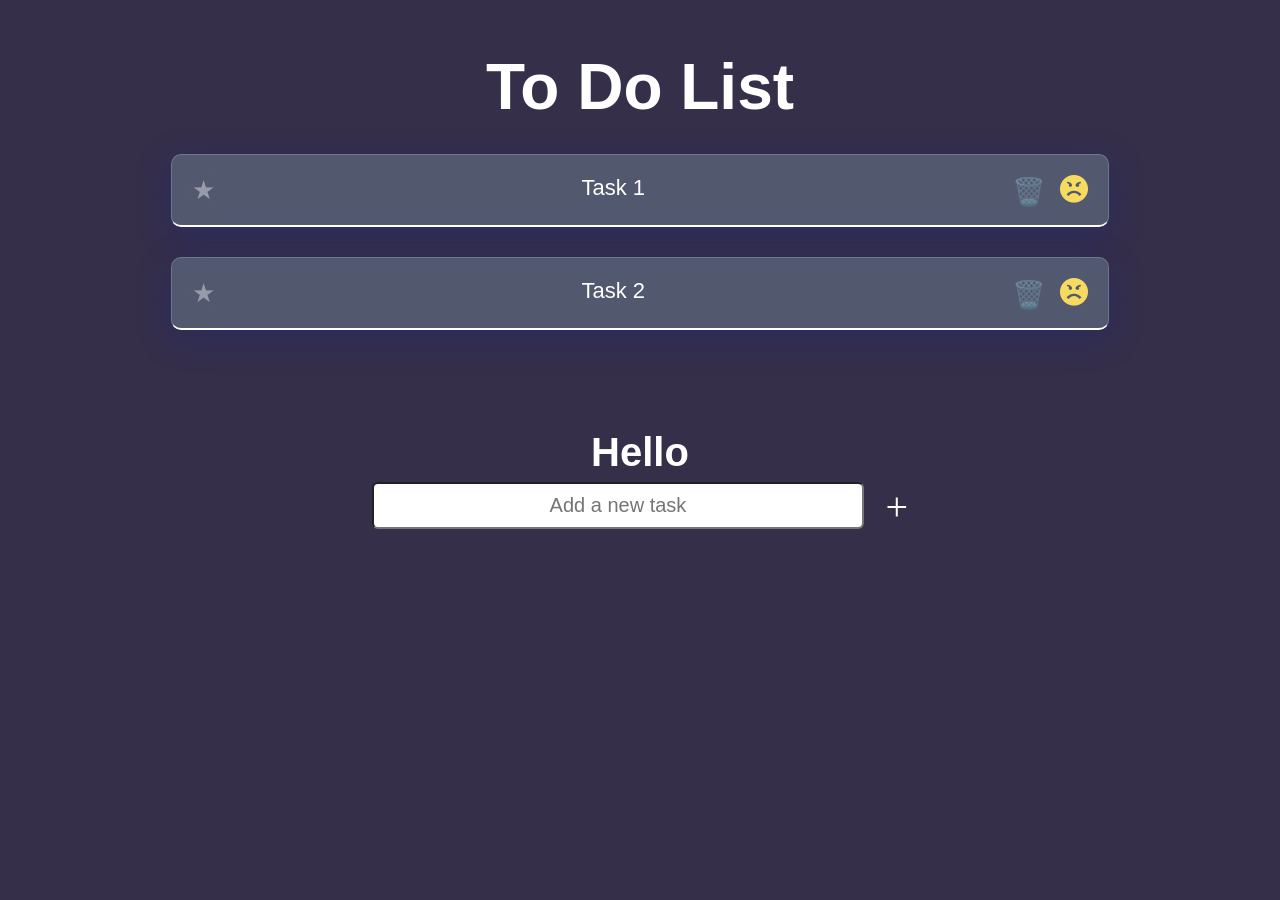
<file: index.html>
<!DOCTYPE html>
<html lang="en">

<head>
    <meta charset="UTF-8">
    <meta http-equiv="X-UA-Compatible" content="IE=edge">
    <meta name="viewport" content="width=device-width, initial-scale=1.0">
    <title>To Do List</title>
    <link rel="stylesheet" href="css.css">
    <script src="js.js" defer></script>
    <link rel="stylesheet" href="style.css">



</head>

<body>

    <h1>To Do List </h1>


    <section id="container">
    <div class="task">
        <span class="icon-star icon">★</span>
        <p class="task-text">Task 1</p>

        <div>
            <span class="icon-trash icon">🗑️</span>

            <span class="icon-angry2 icon"> </span>
        </div>


        <!-- <span class="icon-heart"></span> -->
    </div>

    <div class="task">
        <span class="icon-star icon">★</span>
        <p class="task-text">Task 2</p>

        <div>
            <span class="icon-trash icon">🗑️</span>

            <span class="icon-angry2 icon"> </span>
        </div>
    </div>

    </section>

<h2> Hello </h2>
        
<form >
    <input  type="text" placeholder="Add a new task">
    <button class="icon-upload">+</button> 

    </button>
    </form>

</body>

</html>
</file>
<file: css.css>
*{
    margin: 0;
    padding: 0;
    font-family: 'Poppins', sans-serif;
    color: white;
}

body{
background-color: #352F4A;
}
h1{

    text-align: center;
    font-size: 4rem;
    margin-top: 50px;
}
.task{

margin-top: 30px;
margin-bottom: 30px;
width: 70vw;
margin-left: auto;
margin-right: auto;
padding:  20px ;
display: flex;
justify-content: space-between;

background: rgba( 172, 214, 221, 0.25 );
box-shadow: 0 8px 32px 0 rgba( 31, 38, 135, 0.37 );
backdrop-filter: blur( 17.5px );
-webkit-backdrop-filter: blur( 17.5px );
border-radius: 10px;
border: 1px solid rgba( 255, 255, 255, 0.18 );
border-bottom: 2px solid #fff;



}
p{
    font-size: 22px;


}

.icon:hover{
    font-size: 25px;
    transition: 0.3s;
    cursor: pointer;
}

.icon-star , .icon-trash {
    font-size: 26px;
    opacity: 0.4;
}
.icon-star:hover  {

    color:orange;
    opacity: 1;
}

.icon-trash  {
    margin-right: 10px;
    font-size: 27px;

    
}
.icon-trash:hover  {
    color:red;
    opacity: 1;

}

.icon-angry2  {
    color:rgb(247,219,97);
    font-size: 28px;
    opacity: 1;

}

h2{
    text-align: center;
    font-size: 40px;
    margin-top: 100px;


}
form{
    text-align: center;
    margin-bottom: 200px;
}
input{

    padding: 10px 20px;
    border-radius: 6px;
    width: 35vw;
    font-size: 20px;
    text-align: center;
    color: black;

}
button{all:unset}
.icon-upload{
    font-size: 40px;
    margin-left: 17px;
    position: relative;
    top: 8px;

}
.icon-upload:hover{
    font-size: 45px;
    color:rgb(247,219,97);
    transition: 0.3s;
    cursor: pointer;
}
.dn{
    display: none;
}
.icon-heart{
    font-size: 30px;
    color: red;
    opacity: 0.8;
}
.icon-heart:hover{
    font-size: 35px;
    opacity: 1;
    transition: 0.3s;
    cursor: pointer;
}
.finish{
    text-decoration: line-through;
    opacity: 0.5;
}
.orange{
    color:orange;
    opacity: 4;
}
</file>
<file: style.css>
@font-face {
  font-family: 'icomoon';
  src:  url('fonts/icomoon.eot?nvpsiv');
  src:  url('fonts/icomoon.eot?nvpsiv#iefix') format('embedded-opentype'),
    url('fonts/icomoon.ttf?nvpsiv') format('truetype'),
    url('fonts/icomoon.woff?nvpsiv') format('woff'),
    url('fonts/icomoon.svg?nvpsiv#icomoon') format('svg');
  font-weight: normal;
  font-style: normal;
  font-display: block;
}

[class^="icon-"], [class*=" icon-"] {
  /* use !important to prevent issues with browser extensions that change fonts */
  font-family: 'icomoon' !important;
  speak: never;
  font-style: normal;
  font-weight: normal;
  font-variant: normal;
  text-transform: none;
  line-height: 1;

  /* Better Font Rendering =========== */
  -webkit-font-smoothing: antialiased;
  -moz-osx-font-smoothing: grayscale;
}

.icon-bin:before {
  content: "\e9ac";
}
.icon-upload3:before {
  content: "\e9c8";
}
.icon-star-full:before {
  content: "\e9d9";
}
.icon-heart:before {
  content: "\e9da";
}
.icon-angry2:before {
  content: "\e9ee";
}
</file>
